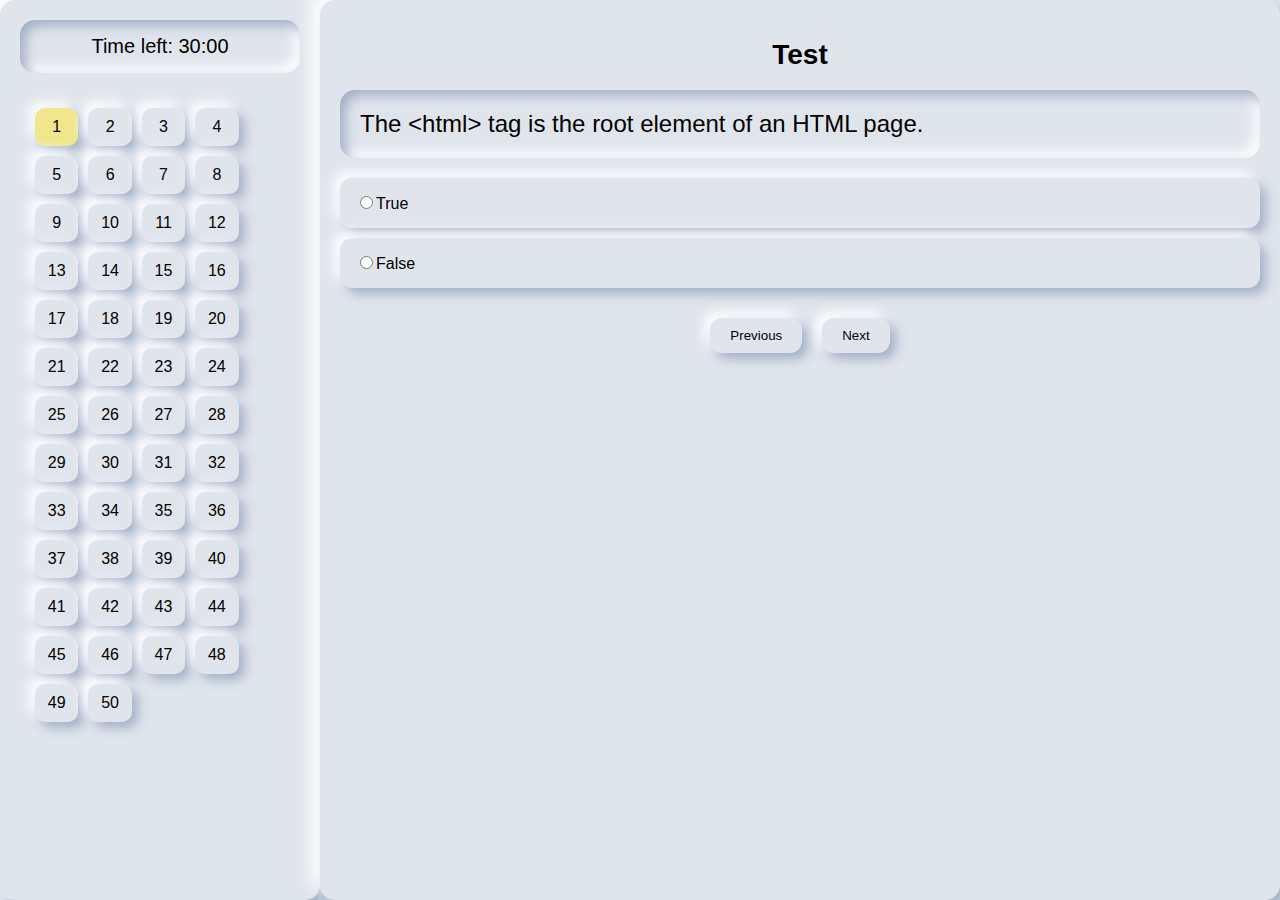
<file: Q&A/HTML/FULL HTML/index.html>
<!DOCTYPE html>
<html lang="en">
<head>
    <meta charset="UTF-8">
    <meta name="viewport" content="width=device-width, initial-scale=1.0">
    <title>Full HTML</title>
    <link rel="stylesheet" href="style.css">
</head>
<body>
    <div class="sidebar">
        <div class="timer" id="timer">Time left: 30:00</div>
        <div class="question-box" id="question-box">
            <!-- Question boxes will be generated here -->
        </div>
    </div>

    <div class="main-content">
        <h1>Test</h1>
        <div class="question" id="question">Question will be here</div>
        <div class="answers" id="answers">
            <!-- Answer options will be generated here -->
        </div>
        <div class="buttons">
            <button id="prev" onclick="prevQuestion()">Previous</button>
            <button id="next" onclick="nextQuestion()">Next</button>
            <button id="submit" onclick="submitQuiz()" style="display: none;">Submit</button>
        </div>
    </div>

    <!-- Modal for displaying the score -->
    <div id="modal">
        <h1>Congratulations!</h1>
        <h2>You have successfully attempted the exam.</h2>
        <table>
            <tr>
                <th>Total Questions</th>
                <th>Attempted</th>
                <th>Skipped</th>
                <th>Correct Answers</th>
            </tr>
            <tr>
                <td>30</td>
                <td id="attempted"></td>
                <td id="skipped" style="color: red; font-weight: 600;"></td>
                <td id="correct" style="color: green; font-weight: 600;"></td>
            </tr>
        </table>
        <h2 id="final-score"></h2>
        <button class="ok-button" onclick="closeModal()">OK</button>
    </div>
    <script src="script.js"></script>

</body>
</html>
</file>
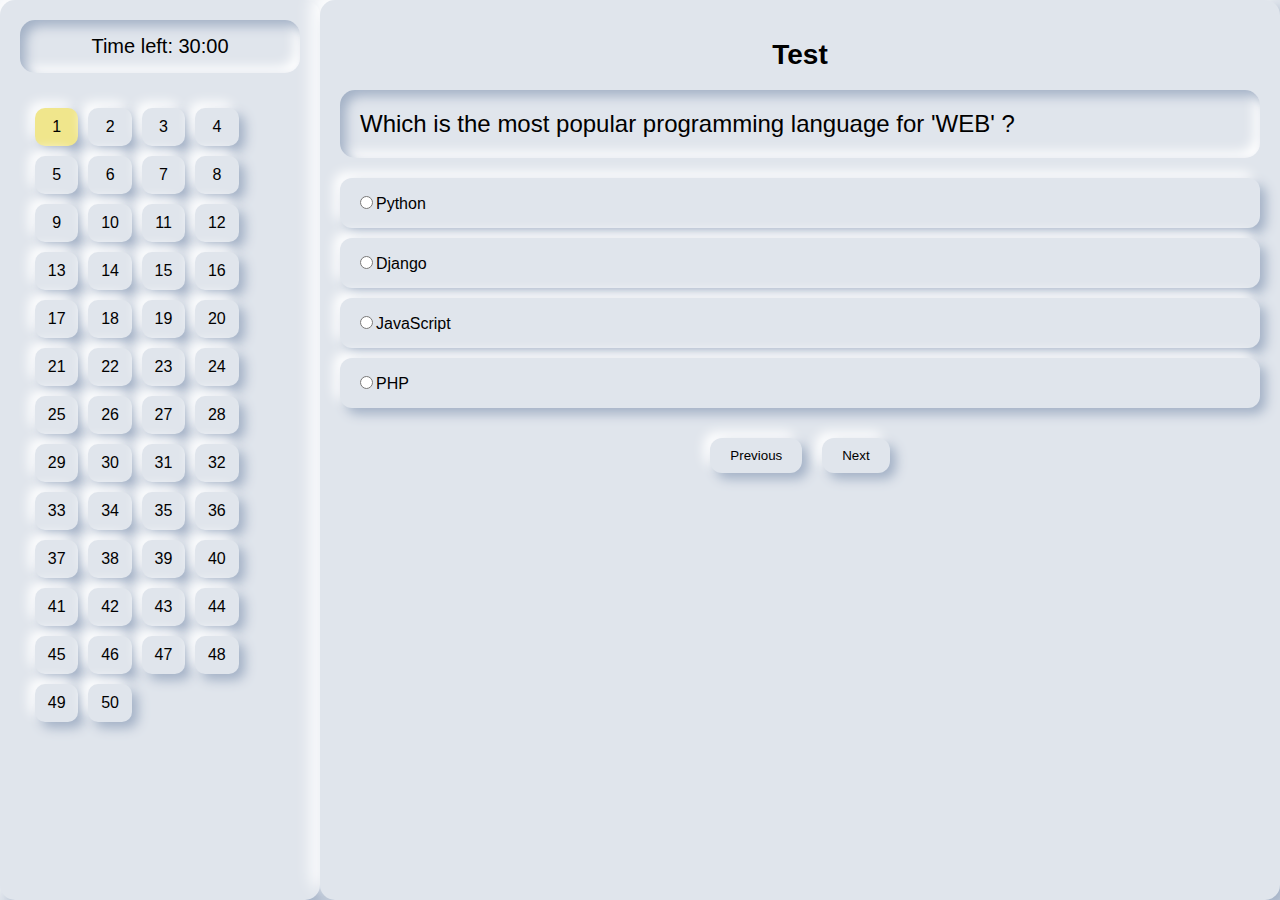
<file: Q&A/JAVASCRIPT/TEST - 01/index.html>
<!DOCTYPE html>
<html lang="en">
<head>
    <meta charset="UTF-8">
    <meta name="viewport" content="width=device-width, initial-scale=1.0">
    <title>Intro Till Number Methods</title>
    <link rel="stylesheet" href="style.css">
</head>
<body>
    <div class="sidebar">
        <div class="timer" id="timer">Time left: 30:00</div>
        <div class="question-box" id="question-box">
            <!-- Question boxes will be generated here -->
        </div>
    </div>

    <div class="main-content">
        <h1>Test</h1>
        <div class="question" id="question">Question will be here</div>
        <div class="answers" id="answers">
            <!-- Answer options will be generated here -->
        </div>
        <div class="buttons">
            <button id="prev" onclick="prevQuestion()">Previous</button>
            <button id="next" onclick="nextQuestion()">Next</button>
            <button id="submit" onclick="submitQuiz()" style="display: none;">Submit</button>
        </div>
    </div>

    <!-- Modal for displaying the score -->
    <div id="modal">
        <h1>Congratulations!</h1>
        <h2>You have successfully attempted the exam.</h2>
        <table>
            <tr>
                <th>Total Questions</th>
                <th>Attempted</th>
                <th>Skipped</th>
                <th>Correct Answers</th>
            </tr>
            <tr>
                <td>30</td>
                <td id="attempted"></td>
                <td id="skipped" style="color: red; font-weight: 600;"></td>
                <td id="correct" style="color: green; font-weight: 600;"></td>
            </tr>
        </table>
        <h2 id="final-score"></h2>
        <button class="ok-button" onclick="closeModal()">OK</button>
    </div>
    <script src="script.js"></script>

</body>
</html>
</file>
<file: Q&A/HTML/FULL HTML/style.css>
body {
    font-family: Arial, sans-serif;
    display: flex;
    justify-content: space-between;
    height: 100vh;
    margin: 0;
    background-color: #e0e5ec;
}

.sidebar {
    width: 25%;
    background-color: #e0e5ec;
    padding: 20px;
    box-sizing: border-box;
    border-radius: 15px;
    box-shadow: 9px 9px 16px #a3b1c6, -9px -9px 16px #ffffff;
}

.timer {
    font-size: 20px;
    margin-bottom: 20px;
    text-align: center;
    padding: 15px;
    border-radius: 15px;
    background-color: #e0e5ec;
    box-shadow: inset 6px 6px 12px #a3b1c6, inset -6px -6px 12px #ffffff;
}

.question-box {
    display: flex;
    flex-wrap: wrap;
    padding: 10px;
}

.question-box div {
    width: 9%;
    padding: 10px;
    text-align: center;
    margin: 5px;
    cursor: pointer;
    border-radius: 10px;
    background-color: #e0e5ec;
    box-shadow: 6px 6px 12px #a3b1c6, -6px -6px 12px #ffffff;
}

.question-box div.current {
    background-color: #f0e68c;
}

.question-box div.answered {
    background-color: #90ee90;
}

.question-box div.skipped {
    background-color: #ffcccb;
}

.main-content {
    width: 75%;
    padding: 20px;
    box-sizing: border-box;
    background-color: #e0e5ec;
    border-radius: 15px;
    box-shadow: 9px 9px 16px #a3b1c6, -9px -9px 16px #ffffff;
}

.question {
    font-size: 24px;
    padding: 20px;
    background-color: #e0e5ec;
    border-radius: 15px;
    box-shadow: inset 6px 6px 12px #a3b1c6, inset -6px -6px 12px #ffffff;
}

.answers {
    margin-top: 20px;
}

.answers label {
    display: block;
    margin-bottom: 10px;
    padding: 15px;
    border-radius: 12px;
    background-color: #e0e5ec;
    box-shadow: 6px 6px 12px #a3b1c6, -6px -6px 12px #ffffff;
    cursor: pointer;
}

.buttons {
    margin-top: 20px;
    display: flex;
    justify-content: center;
}

.buttons button {
    padding: 10px 20px;
    margin: 10px;
    cursor: pointer;
    background-color: #e0e5ec;
    border: none;
    border-radius: 12px;
    box-shadow: 6px 6px 12px #a3b1c6, -6px -6px 12px #ffffff;
    transition: 0.3s ease;
}

.buttons button:hover {
    box-shadow: inset 6px 6px 12px #a3b1c6, inset -6px -6px 12px #ffffff;
}

h1 {
    text-align: center;
    font-size: 28px;
}

#modal {
    display: none;
    position: fixed;
    top: 50%;
    left: 50%;
    transform: translate(-50%, -50%);
    background-color: #e0e5ec;
    padding: 20px;
    box-shadow: 9px 9px 16px #a3b1c6, -9px -9px 16px #ffffff;
    width: 50%;
    text-align: center;
    border-radius: 15px;
}

#modal h1, #modal h2 {
    margin: 0;
}

#modal table {
    margin: 20px auto;
    width: 80%;
    border-collapse: collapse;
}

#modal table, #modal th, #modal td {
    border: none;
}

#modal th, #modal td {
    padding: 10px;
    text-align: center;
    background-color: #e0e5ec;
    box-shadow: 3px 3px 6px #a3b1c6, -3px -3px 6px #ffffff;
    border-radius: 10px;
}

#modal th {
    background-color: #e0e5ec;
}

#modal .ok-button {
    margin-top: 20px;
    padding: 10px 20px;
    background-color: #e0e5ec;
    border: none;
    border-radius: 12px;
    box-shadow: 6px 6px 12px #a3b1c6, -6px -6px 12px #ffffff;
    cursor: pointer;
}

@media (max-width: 768px) {
    body {
        flex-direction: column;
    }

    .sidebar, .main-content {
        width: 100%;
    }

    .question-box div {
        width: 30%;
    }

    #modal {
        width: 90%;
    }
}
</file>
<file: Q&A/JAVASCRIPT/TEST - 01/style.css>
body {
    font-family: Arial, sans-serif;
    display: flex;
    justify-content: space-between;
    height: 100vh;
    margin: 0;
    background-color: #e0e5ec;
}

.sidebar {
    width: 25%;
    background-color: #e0e5ec;
    padding: 20px;
    box-sizing: border-box;
    border-radius: 15px;
    box-shadow: 9px 9px 16px #a3b1c6, -9px -9px 16px #ffffff;
}

.timer {
    font-size: 20px;
    margin-bottom: 20px;
    text-align: center;
    padding: 15px;
    border-radius: 15px;
    background-color: #e0e5ec;
    box-shadow: inset 6px 6px 12px #a3b1c6, inset -6px -6px 12px #ffffff;
}

.question-box {
    display: flex;
    flex-wrap: wrap;
    padding: 10px;
}

.question-box div {
    width: 9%;
    padding: 10px;
    text-align: center;
    margin: 5px;
    cursor: pointer;
    border-radius: 10px;
    background-color: #e0e5ec;
    box-shadow: 6px 6px 12px #a3b1c6, -6px -6px 12px #ffffff;
}

.question-box div.current {
    background-color: #f0e68c;
}

.question-box div.answered {
    background-color: #90ee90;
}

.question-box div.skipped {
    background-color: #ffcccb;
}

.main-content {
    width: 75%;
    padding: 20px;
    box-sizing: border-box;
    background-color: #e0e5ec;
    border-radius: 15px;
    box-shadow: 9px 9px 16px #a3b1c6, -9px -9px 16px #ffffff;
}

.question {
    font-size: 24px;
    padding: 20px;
    background-color: #e0e5ec;
    border-radius: 15px;
    box-shadow: inset 6px 6px 12px #a3b1c6, inset -6px -6px 12px #ffffff;
}

.answers {
    margin-top: 20px;
}

.answers label {
    display: block;
    margin-bottom: 10px;
    padding: 15px;
    border-radius: 12px;
    background-color: #e0e5ec;
    box-shadow: 6px 6px 12px #a3b1c6, -6px -6px 12px #ffffff;
    cursor: pointer;
}

.buttons {
    margin-top: 20px;
    display: flex;
    justify-content: center;
}

.buttons button {
    padding: 10px 20px;
    margin: 10px;
    cursor: pointer;
    background-color: #e0e5ec;
    border: none;
    border-radius: 12px;
    box-shadow: 6px 6px 12px #a3b1c6, -6px -6px 12px #ffffff;
    transition: 0.3s ease;
}

.buttons button:hover {
    box-shadow: inset 6px 6px 12px #a3b1c6, inset -6px -6px 12px #ffffff;
}

h1 {
    text-align: center;
    font-size: 28px;
}

#modal {
    display: none;
    position: fixed;
    top: 50%;
    left: 50%;
    transform: translate(-50%, -50%);
    background-color: #e0e5ec;
    padding: 20px;
    box-shadow: 9px 9px 16px #a3b1c6, -9px -9px 16px #ffffff;
    width: 50%;
    text-align: center;
    border-radius: 15px;
}

#modal h1, #modal h2 {
    margin: 0;
}

#modal table {
    margin: 20px auto;
    width: 80%;
    border-collapse: collapse;
}

#modal table, #modal th, #modal td {
    border: none;
}

#modal th, #modal td {
    padding: 10px;
    text-align: center;
    background-color: #e0e5ec;
    box-shadow: 3px 3px 6px #a3b1c6, -3px -3px 6px #ffffff;
    border-radius: 10px;
}

#modal th {
    background-color: #e0e5ec;
}

#modal .ok-button {
    margin-top: 20px;
    padding: 10px 20px;
    background-color: #e0e5ec;
    border: none;
    border-radius: 12px;
    box-shadow: 6px 6px 12px #a3b1c6, -6px -6px 12px #ffffff;
    cursor: pointer;
}

@media (max-width: 768px) {
    body {
        flex-direction: column;
    }

    .sidebar, .main-content {
        width: 100%;
    }

    .question-box div {
        width: 30%;
    }

    #modal {
        width: 90%;
    }
}
</file>
